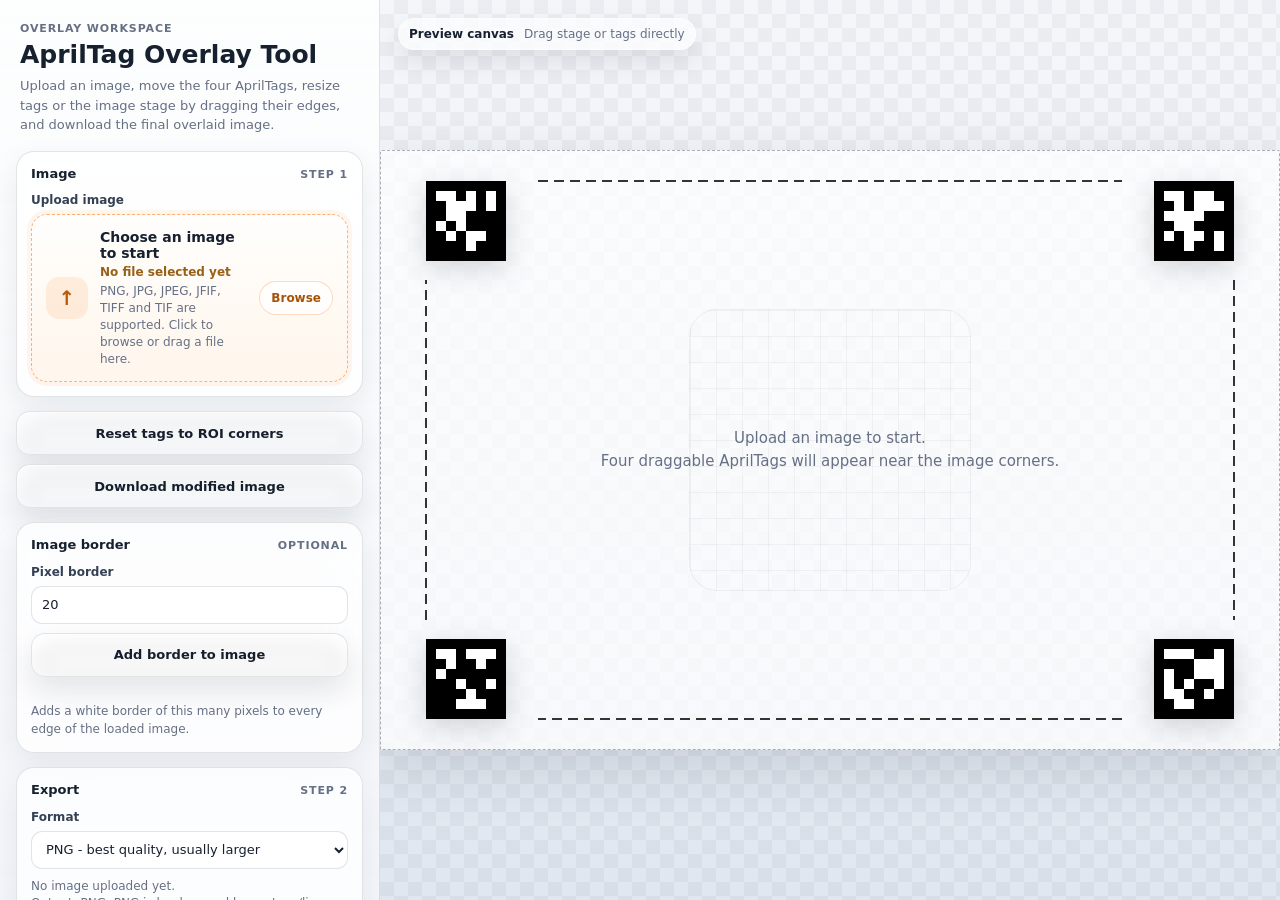
<file: index.html>
<!doctype html>
<html lang="en">
  <head>
    <meta charset="UTF-8" />
    <meta name="viewport" content="width=device-width, initial-scale=1.0" />
    <title>AprilTag Overlay Tool</title>
    <link rel="stylesheet" href="./css/lggc.min.css" />
    <link rel="stylesheet" href="./css/index.css" />
  </head>
  <body>
    <div class="app">
      <aside class="sidebar">
        <div class="sidebar-content">
          <header class="sidebar-intro">
            <div class="eyebrow"> Overlay Workspace </div>
            <h1>AprilTag Overlay Tool</h1>
            <p class="hint">
              Upload an image, move the four AprilTags, resize tags or the image
              stage by dragging their edges, and download the final overlaid
              image.
            </p>
          </header>

          <section class="panel upload-panel" aria-labelledby="uploadTitle">
            <div class="panel-heading">
              <h2 id="uploadTitle">Image</h2>
              <span>Step 1</span>
            </div>

            <div class="field upload-field">
              <span class="upload-title">Upload image</span>

              <input
                id="imageInput"
                class="visually-hidden-file"
                type="file"
                accept="image/*,.tif,.tiff,.jfif"
              />

              <div
                id="uploadCard"
                class="upload-card empty"
                role="button"
                tabindex="0"
                aria-controls="imageInput"
                aria-describedby="uploadHint"
              >
                <div class="upload-icon" aria-hidden="true">↑</div>

                <div class="upload-copy">
                  <div class="upload-main-text">Choose an image to start</div>
                  <div id="uploadFileName" class="upload-file-name">
                    No file selected yet
                  </div>
                  <div id="uploadHint" class="upload-hint">
                    PNG, JPG, JPEG, JFIF, TIFF and TIF are supported. Click to
                    browse or drag a file here.
                  </div>
                </div>

                <div class="upload-cta">Browse</div>
              </div>
            </div>
          </section>

          <section class="actions-panel" aria-label="Primary actions">
            <button
              id="resetBtn"
              class="sidebar-button secondary-action lggc"
              type="button"
            >
              Reset tags to ROI corners
            </button>
            <button
              id="downloadBtn"
              class="sidebar-button primary-action lggc"
              type="button"
            >
              Download modified image
            </button>
          </section>

          <section class="panel padding-panel" aria-labelledby="paddingTitle">
            <div class="panel-heading">
              <h2 id="paddingTitle">Image border</h2>
              <span>Optional</span>
            </div>
            <label for="paddingPx">Pixel border</label>
            <input
              id="paddingPx"
              type="number"
              min="1"
              step="1"
              value="20"
            />
            <button
              id="padImageBtn"
              class="sidebar-button secondary-action lggc"
              type="button"
            >
              Add border to image
            </button>
            <p class="export-note">
              Adds a white border of this many pixels to every edge of the loaded image.
            </p>
          </section>

          <section class="panel export-panel" aria-labelledby="exportTitle">
            <div class="panel-heading">
              <h2 id="exportTitle">Export</h2>
              <span>Step 2</span>
            </div>
            <label for="exportFormat">Format</label>
            <select id="exportFormat">
              <option value="png" selected>
                PNG - best quality, usually larger
              </option>
              <option value="jpeg">JPEG/JPG - smaller, lossy</option>
              <option value="tiff">
                TIFF/TIF - scientific format, usually large
              </option>
              <option value="same">Same as input when possible</option>
            </select>
            <p id="exportFormatNote" class="export-note">
              PNG is the default because it keeps AprilTags and dashed lines
              sharp.
            </p>
          </section>

          <section class="panel help-panel" aria-labelledby="guideTitle">
            <div class="panel-heading">
              <h2 id="guideTitle">Quick guide</h2>
            </div>
            <div class="guide-list">
              <p>
                <strong>Tags</strong>
                Drag the middle to move; drag an edge or corner to resize.
              </p>
              <p>
                <strong>Scale while dragging</strong>
                While holding and dragging a tag, scroll the mouse wheel to scale it. Each tick changes the size by 5px.
              </p>
              <p>
                <strong>Stage</strong>
                Drag the image area to move the whole preview; drag the stage
                edge or corner to resize it.
              </p>
              <p>
                <strong>Image border</strong>
                Set the "Pixel border" value and click "Add border to image"
                to add a white border of that thickness to every edge of the
                loaded image.
              </p>
              <p>
                <strong>Connection rule</strong>
                Top: TL top-right to TR top-left.  <br>
                Right: TR bottom-right to BR top-right.  <br>
                Bottom: BR bottom-left to BL bottom-right. <br>
                Left: BL top-left to TL bottom-left.
              </p>
            </div>
          </section>

          <section class="tag-panel" aria-labelledby="tagControlsTitle">
            <div class="section-heading">
              <h2 id="tagControlsTitle">Tag controls</h2>
              <span>X, Y and size in preview pixels</span>
            </div>
            <div id="tagControls"></div>
          </section>
        </div>
      </aside>

      <main id="main" class="main">
        <div class="workspace-label" aria-hidden="true">
          <span>Preview canvas</span>
          <span>Drag stage or tags directly</span>
        </div>
        <div id="stageWrap" class="stage-wrap">
          <div id="stage" class="stage" aria-label="Image layout stage">
            <img id="mainImage" alt="Uploaded preview" />

            <div id="emptyMessage" class="empty-message">
              Upload an image to start.<br />
              Four draggable AprilTags will appear near the image corners.
            </div>

            <svg id="lineLayer" class="line-layer">
              <line id="lineTop"></line>
              <line id="lineRight"></line>
              <line id="lineBottom"></line>
              <line id="lineLeft"></line>
            </svg>

            <!-- Top Left -->
            <div
              class="tag"
              data-id="tl"
              data-name="Top Left"
              data-label="Tag 0"
              data-size="80"
              style="left: 0px; top: 0px"
            >
              <svg xmlns="http://www.w3.org/2000/svg" viewBox="10 10 80 80">
                <path
                  style="fill: #ffffff; stroke: none"
                  d="M0 0L0 100L100 100L100 0L0 0z"
                ></path>
                <path
                  style="fill: #000000; stroke: none"
                  d="M10 10L10 90L90 90L90 10L10 10z"
                ></path>
                <path
                  style="fill: #ffffff; stroke: none"
                  d="M20 20L20 30L30 30L30 50L20 50L20 60L30 60L30 70L40 70L40 60L50 60L50 80L60 80L60 70L70 70L70 60L50 60L50 40L60 40L60 20L50 20L50 30L40 30L40 20L20 20M70 20L70 40L80 40L80 20L70 20z"
                ></path>
                <path
                  style="fill: #000000; stroke: none"
                  d="M30 50L30 60L40 60L40 50L30 50z"
                ></path>
              </svg>
            </div>

            <!-- Top Right -->
            <div
              class="tag"
              data-id="tr"
              data-name="Top Right"
              data-label="Tag 1"
              data-size="80"
              style="left: 0px; top: 0px"
            >
              <svg xmlns="http://www.w3.org/2000/svg" viewBox="10 10 80 80">
                <path
                  style="fill: #ffffff; stroke: none"
                  d="M0 0L0 100L100 100L100 0L0 0z"
                ></path>
                <path
                  style="fill: #000000; stroke: none"
                  d="M10 10L10 90L90 90L90 10L10 10z"
                ></path>
                <path
                  style="fill: #ffffff; stroke: none"
                  d="M20 20L20 30L30 30L30 40L20 40L20 50L30 50L30 60L20 60L20 70L30 70L30 60L40 60L40 80L50 80L50 70L60 70L60 60L50 60L50 50L60 50L60 40L80 40L80 30L70 30L70 20L50 20L50 40L40 40L40 20L20 20M70 60L70 80L80 80L80 60L70 60z"
                ></path>
              </svg>
            </div>

            <!-- Bottom Left -->
            <div
              class="tag"
              data-id="bl"
              data-name="Bottom Left"
              data-label="Tag 2"
              data-size="80"
              style="left: 0px; top: 0px"
            >
              <svg xmlns="http://www.w3.org/2000/svg" viewBox="10 10 80 80">
                <path
                  style="fill: #ffffff; stroke: none"
                  d="M0 0L0 100L100 100L100 0L0 0z"
                ></path>
                <path
                  style="fill: #000000; stroke: none"
                  d="M10 10L10 90L90 90L90 10L10 10z"
                ></path>
                <path
                  style="fill: #ffffff; stroke: none"
                  d="M20 20L20 30L30 30L30 40L20 40L20 50L30 50L30 40L40 40L40 20L20 20M50 20L50 30L60 30L60 40L70 40L70 30L80 30L80 20L50 20M40 50L40 60L50 60L50 70L40 70L40 80L70 80L70 70L60 70L60 60L50 60L50 50L40 50M70 50L70 60L80 60L80 50L70 50z"
                ></path>
              </svg>
            </div>

            <!-- Bottom Right -->
            <div
              class="tag"
              data-id="br"
              data-name="Bottom Right"
              data-label="Tag 3"
              data-size="80"
              style="left: 0px; top: 0px"
            >
              <svg xmlns="http://www.w3.org/2000/svg" viewBox="10 10 80 80">
                <path
                  style="fill: #ffffff; stroke: none"
                  d="M0 0L0 100L100 100L100 0L0 0z"
                ></path>
                <path
                  style="fill: #000000; stroke: none"
                  d="M10 10L10 90L90 90L90 10L10 10z"
                ></path>
                <path
                  style="fill: #ffffff; stroke: none"
                  d="M20 20L20 30L50 30L50 50L40 50L40 60L30 60L30 40L20 40L20 70L30 70L30 80L50 80L50 70L40 70L40 60L50 60L50 50L70 50L70 60L60 60L60 70L70 70L70 60L80 60L80 20L70 20L70 30L50 30L50 20L20 20z"
                ></path>
              </svg>
            </div>
          </div>
        </div>
      </main>
    </div>
    <!-- TIFF decode / encode library -->
    <script src="./js/UTIF.min.js"></script>
    <script src="./js/index.js"></script>
  </body>
</html>
</file>
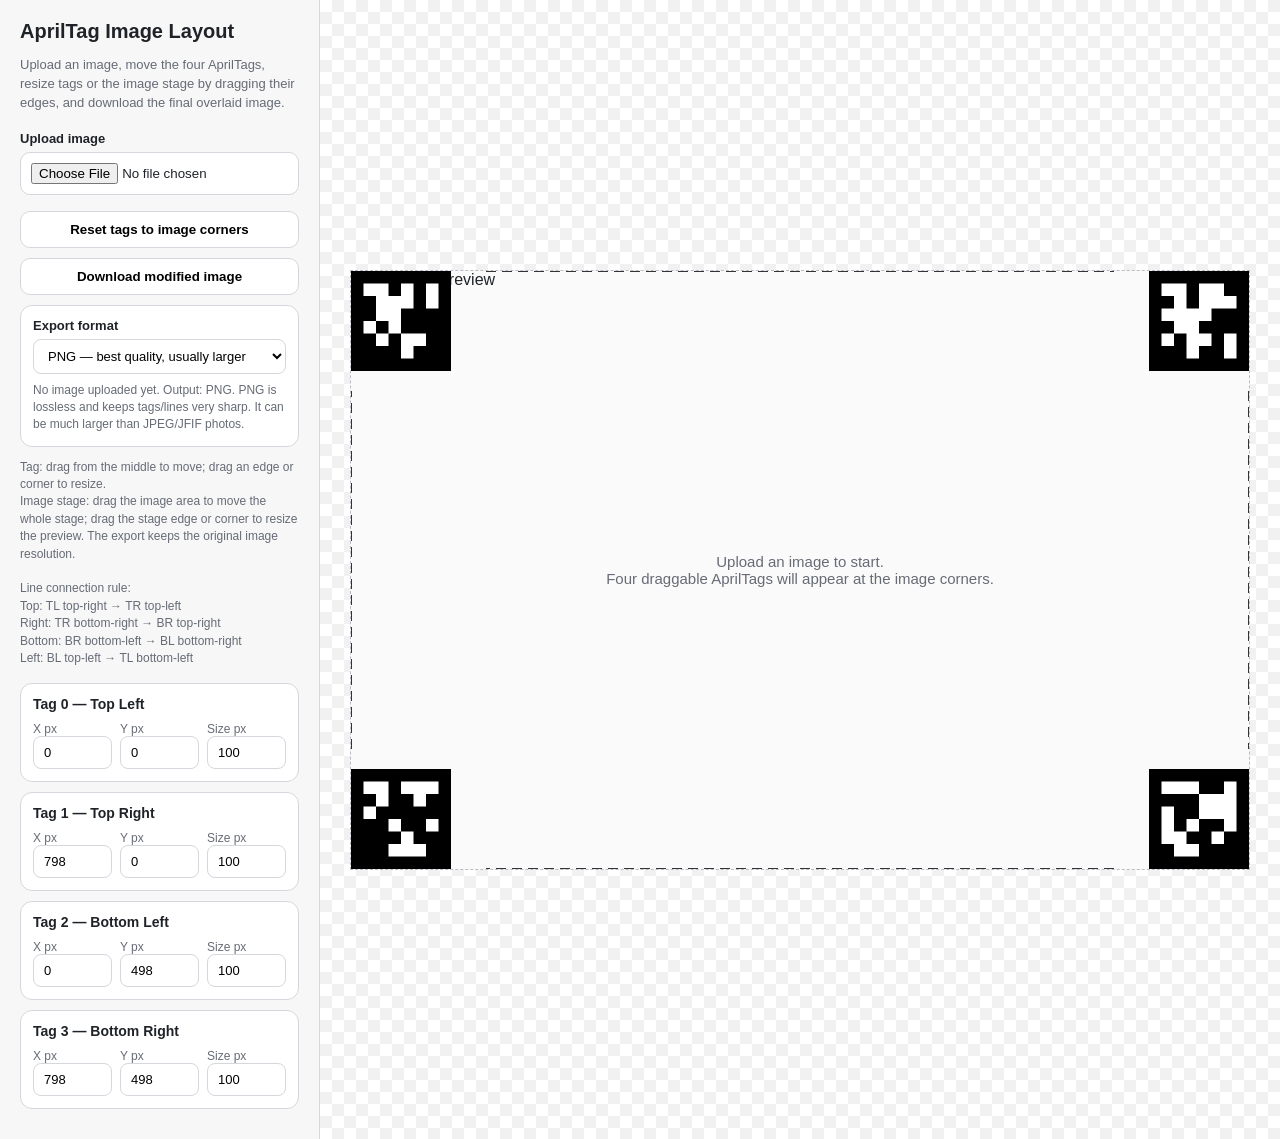
<file: april_tag_image_editor_single_file - format suppport.html>
<!doctype html>
<html lang="en">
<head>
  <meta charset="UTF-8" />
  <meta name="viewport" content="width=device-width, initial-scale=1.0" />
  <title>AprilTag Image Layout Tool</title>
  <style>
    :root {
      --panel-bg: #f7f7f8;
      --border: #d5d7dc;
      --text: #1f2328;
      --muted: #666b75;
      --selected: #ff5a1f;
    }

    * {
      box-sizing: border-box;
    }

    html,
    body {
      margin: 0;
      padding: 0;
      width: 100%;
      height: 100%;
      font-family: Arial, Helvetica, sans-serif;
      color: var(--text);
      background: #ffffff;
    }

    .app {
      min-height: 100vh;
      display: grid;
      grid-template-columns: 320px 1fr;
    }

    .sidebar {
      padding: 20px;
      background: var(--panel-bg);
      border-right: 1px solid var(--border);
      overflow: auto;
      z-index: 20;
    }

    .sidebar h1 {
      font-size: 20px;
      margin: 0 0 8px;
    }

    .hint {
      font-size: 13px;
      line-height: 1.45;
      color: var(--muted);
      margin-bottom: 18px;
    }

    .field {
      display: block;
      margin-bottom: 16px;
    }

    .field span {
      display: block;
      font-size: 13px;
      font-weight: 600;
      margin-bottom: 6px;
    }

    input[type="file"],
    input[type="number"],
    button {
      width: 100%;
    }

    input[type="file"] {
      padding: 10px;
      background: #ffffff;
      border: 1px solid var(--border);
      border-radius: 10px;
    }

    input[type="number"] {
      padding: 8px 10px;
      border: 1px solid var(--border);
      border-radius: 8px;
      font-size: 13px;
    }

    button {
      padding: 10px 12px;
      border: 1px solid var(--border);
      background: #ffffff;
      border-radius: 10px;
      cursor: pointer;
      font-weight: 600;
      margin-bottom: 10px;
    }

    select {
      width: 100%;
      padding: 8px 10px;
      border: 1px solid var(--border);
      border-radius: 8px;
      background: #ffffff;
      font-size: 13px;
    }

    .export-panel {
      padding: 12px;
      margin: 0 0 12px;
      border: 1px solid var(--border);
      border-radius: 12px;
      background: #ffffff;
    }

    .export-panel label {
      display: block;
      font-size: 13px;
      font-weight: 600;
      margin-bottom: 6px;
    }

    .export-note {
      margin: 8px 0 0;
      font-size: 12px;
      line-height: 1.45;
      color: var(--muted);
    }

    button:hover {
      background: #eeeeef;
    }

    .tag-control {
      padding: 12px;
      border: 1px solid var(--border);
      border-radius: 12px;
      background: #ffffff;
      margin-bottom: 10px;
    }

    .tag-control h2 {
      margin: 0 0 10px;
      font-size: 14px;
    }

    .grid-3 {
      display: grid;
      grid-template-columns: 1fr 1fr 1fr;
      gap: 8px;
    }

    .tag-control label {
      font-size: 12px;
      color: var(--muted);
    }

    .small-note {
      margin: 8px 0 16px;
      font-size: 12px;
      color: var(--muted);
      line-height: 1.45;
    }

    .main {
      position: relative;
      min-width: 0;
      min-height: 100vh;
      padding: 12px;
      overflow: auto;
      background:
        linear-gradient(45deg, #f1f1f1 25%, transparent 25%),
        linear-gradient(-45deg, #f1f1f1 25%, transparent 25%),
        linear-gradient(45deg, transparent 75%, #f1f1f1 75%),
        linear-gradient(-45deg, transparent 75%, #f1f1f1 75%);
      background-size: 24px 24px;
      background-position: 0 0, 0 12px, 12px -12px, -12px 0px;
    }

    .stage-wrap {
      position: absolute;
      left: 50%;
      top: 50%;
      transform: translate(-50%, -50%);
      display: inline-block;
      background: transparent;
      border: 0;
      border-radius: 0;
      padding: 0;
      box-shadow: none;
      user-select: none;
    }

    .stage {
      position: relative;
      width: 900px;
      height: 600px;
      background: #fafafa;
      overflow: hidden;
      border: 1px dashed #b9bcc4;
      border-radius: 0;
      touch-action: none;
      cursor: move;
    }

    .stage.has-image {
      border: 1px solid #b9bcc4;
    }

    #mainImage {
      display: block;
      width: 100%;
      height: 100%;
      object-fit: contain;
      user-select: none;
      pointer-events: none;
    }

    .empty-message {
      position: absolute;
      inset: 0;
      display: grid;
      place-items: center;
      color: var(--muted);
      text-align: center;
      padding: 30px;
      font-size: 15px;
    }

    .line-layer {
      position: absolute;
      inset: 0;
      width: 100%;
      height: 100%;
      pointer-events: none;
      overflow: visible;
    }

    .line-layer line {
      stroke: rgb(52, 52, 52);
      stroke-width: 1.25;
      stroke-dasharray: 10 6;
      stroke-linecap: butt;
      shape-rendering: crispEdges;
      vector-effect: non-scaling-stroke;
    }

    .tag {
      position: absolute;
      width: 100px;
      height: 100px;
      cursor: move;
      user-select: none;
      touch-action: none;
      transform: translateZ(0);
    }

    .tag.selected {
      outline: 2px solid var(--selected);
      outline-offset: 0;
      box-shadow: 0 0 0 1px rgba(255, 90, 31, 0.25);
    }

    .tag svg {
      display: block;
      width: 100%;
      height: 100%;
      background: transparent;
      pointer-events: none;
    }

    @media (max-width: 820px) {
      .app {
        grid-template-columns: 1fr;
      }

      .sidebar {
        border-right: 0;
        border-bottom: 1px solid var(--border);
      }

      .main {
        min-height: 70vh;
      }
    }
  </style>
</head>
<body>
  <div class="app">
    <aside class="sidebar">
      <h1>AprilTag Image Layout</h1>
      <p class="hint">
        Upload an image, move the four AprilTags, resize tags or the image stage by dragging their edges,
        and download the final overlaid image.
      </p>

      <label class="field">
        <span>Upload image</span>
        <input id="imageInput" type="file" accept="image/*" />
      </label>

      <button id="resetBtn" type="button">Reset tags to image corners</button>
      <button id="downloadBtn" type="button">Download modified image</button>

      <div class="export-panel">
        <label for="exportFormat">Export format</label>
        <select id="exportFormat">
          <option value="png" selected>PNG — best quality, usually larger</option>
          <option value="jpeg">JPEG/JPG — smaller, may slightly blur photo areas</option>
          <option value="webp">WebP — often smaller, browser-dependent</option>
          <option value="same">Same as input when possible</option>
        </select>
        <p id="exportFormatNote" class="export-note">
          PNG is the default because it keeps AprilTags and dashed lines sharp. For photos, JPEG or WebP usually creates a much smaller file.
        </p>
      </div>

      <p class="small-note">
        Tag: drag from the middle to move; drag an edge or corner to resize.<br />
        Image stage: drag the image area to move the whole stage; drag the stage edge or corner to resize the preview. The export keeps the original image resolution.<br /><br />
        Line connection rule:<br />
        Top: TL top-right → TR top-left<br />
        Right: TR bottom-right → BR top-right<br />
        Bottom: BR bottom-left → BL bottom-right<br />
        Left: BL top-left → TL bottom-left
      </p>

      <div id="tagControls"></div>
    </aside>

    <main id="main" class="main">
      <div id="stageWrap" class="stage-wrap">
        <div id="stage" class="stage" aria-label="Image layout stage">
          <img id="mainImage" alt="Uploaded preview" />

          <div id="emptyMessage" class="empty-message">
            Upload an image to start.<br />
            Four draggable AprilTags will appear at the image corners.
          </div>

          <svg id="lineLayer" class="line-layer">
            <line id="lineTop"></line>
            <line id="lineRight"></line>
            <line id="lineBottom"></line>
            <line id="lineLeft"></line>
          </svg>

          <div class="tag" data-id="tl" data-name="Top Left" data-label="Tag 0" data-size="100" style="left: 0px; top: 0px;">
            <svg xmlns="http://www.w3.org/2000/svg" viewBox="10 10 80 80">
              <path style="fill:#ffffff; stroke:none;" d="M0 0L0 100L100 100L100 0L0 0z"></path>
              <path style="fill:#000000; stroke:none;" d="M10 10L10 90L90 90L90 10L10 10z"></path>
              <path style="fill:#ffffff; stroke:none;" d="M20 20L20 30L30 30L30 50L20 50L20 60L30 60L30 70L40 70L40 60L50 60L50 80L60 80L60 70L70 70L70 60L50 60L50 40L60 40L60 20L50 20L50 30L40 30L40 20L20 20M70 20L70 40L80 40L80 20L70 20z"></path>
              <path style="fill:#000000; stroke:none;" d="M30 50L30 60L40 60L40 50L30 50z"></path>
            </svg>
          </div>

          <div class="tag" data-id="tr" data-name="Top Right" data-label="Tag 1" data-size="100" style="left: 0px; top: 0px;">
            <svg xmlns="http://www.w3.org/2000/svg" viewBox="10 10 80 80">
              <path style="fill:#ffffff; stroke:none;" d="M0 0L0 100L100 100L100 0L0 0z"></path>
              <path style="fill:#000000; stroke:none;" d="M10 10L10 90L90 90L90 10L10 10z"></path>
              <path style="fill:#ffffff; stroke:none;" d="M20 20L20 30L30 30L30 40L20 40L20 50L30 50L30 60L20 60L20 70L30 70L30 60L40 60L40 80L50 80L50 70L60 70L60 60L50 60L50 50L60 50L60 40L80 40L80 30L70 30L70 20L50 20L50 40L40 40L40 20L20 20M70 60L70 80L80 80L80 60L70 60z"></path>
            </svg>
          </div>

          <div class="tag" data-id="bl" data-name="Bottom Left" data-label="Tag 2" data-size="100" style="left: 0px; top: 0px;">
            <svg xmlns="http://www.w3.org/2000/svg" viewBox="10 10 80 80">
              <path style="fill:#ffffff; stroke:none;" d="M0 0L0 100L100 100L100 0L0 0z"></path>
              <path style="fill:#000000; stroke:none;" d="M10 10L10 90L90 90L90 10L10 10z"></path>
              <path style="fill:#ffffff; stroke:none;" d="M20 20L20 30L30 30L30 40L20 40L20 50L30 50L30 40L40 40L40 20L20 20M50 20L50 30L60 30L60 40L70 40L70 30L80 30L80 20L50 20M40 50L40 60L50 60L50 70L40 70L40 80L70 80L70 70L60 70L60 60L50 60L50 50L40 50M70 50L70 60L80 60L80 50L70 50z"></path>
            </svg>
          </div>

          <div class="tag" data-id="br" data-name="Bottom Right" data-label="Tag 3" data-size="100" style="left: 0px; top: 0px;">
            <svg xmlns="http://www.w3.org/2000/svg" viewBox="10 10 80 80">
              <path style="fill:#ffffff; stroke:none;" d="M0 0L0 100L100 100L100 0L0 0z"></path>
              <path style="fill:#000000; stroke:none;" d="M10 10L10 90L90 90L90 10L10 10z"></path>
              <path style="fill:#ffffff; stroke:none;" d="M20 20L20 30L50 30L50 50L40 50L40 60L30 60L30 40L20 40L20 70L30 70L30 80L50 80L50 70L40 70L40 60L50 60L50 50L70 50L70 60L60 60L60 70L70 70L70 60L80 60L80 20L70 20L70 30L50 30L50 20L20 20z"></path>
            </svg>
          </div>
        </div>
      </div>
    </main>
  </div>

  <script>
    const stage = document.getElementById("stage");
    const stageWrap = document.getElementById("stageWrap");
    const main = document.getElementById("main");
    const imageInput = document.getElementById("imageInput");
    const mainImage = document.getElementById("mainImage");
    const emptyMessage = document.getElementById("emptyMessage");
    const resetBtn = document.getElementById("resetBtn");
    const downloadBtn = document.getElementById("downloadBtn");
    const exportFormat = document.getElementById("exportFormat");
    const exportFormatNote = document.getElementById("exportFormatNote");
    const tagControls = document.getElementById("tagControls");

    const tags = Array.from(document.querySelectorAll(".tag"));

    const lineMap = {
      top: document.getElementById("lineTop"),
      right: document.getElementById("lineRight"),
      bottom: document.getElementById("lineBottom"),
      left: document.getElementById("lineLeft")
    };

    const TAG_EDGE_SIZE = 8;
    const STAGE_EDGE_SIZE = 12;
    const MIN_TAG_SIZE = 20;
    const MAX_TAG_SIZE = 1000;
    const MIN_STAGE_WIDTH = 220;
    const MAX_STAGE_WIDTH = 5000;

    let activeAction = null;
    let selectedTag = null;
    let imageObjectUrl = null;
    let currentFileName = "apriltag-overlay";
    let currentInputType = "image/png";
    let currentInputExt = "png";
    let currentInputSizeBytes = 0;

    function clamp(value, min, max) {
      return Math.min(Math.max(value, min), max);
    }

    function formatBytes(bytes) {
      if (!bytes) return "unknown";
      const units = ["B", "KB", "MB", "GB"];
      let size = bytes;
      let unitIndex = 0;
      while (size >= 1024 && unitIndex < units.length - 1) {
        size /= 1024;
        unitIndex += 1;
      }
      return `${size.toFixed(size >= 10 || unitIndex === 0 ? 0 : 1)} ${units[unitIndex]}`;
    }

    function getFileExtension(fileName) {
      const match = fileName.toLowerCase().match(/[.]([a-z0-9]+)$/);
      return match ? match[1] : "";
    }

    function getPreferredInputExport() {
      const ext = currentInputExt.toLowerCase();
      const type = currentInputType.toLowerCase();

      if (type === "image/png" || ext === "png") {
        return { type: "image/png", ext: "png", quality: undefined, label: "PNG" };
      }

      if (type === "image/jpeg" || ["jpg", "jpeg", "jfif", "pjpeg", "pjp"].includes(ext)) {
        return { type: "image/jpeg", ext: ext === "jfif" ? "jfif" : "jpg", quality: 0.92, label: ext === "jfif" ? "JFIF/JPEG" : "JPEG" };
      }

      if (type === "image/webp" || ext === "webp") {
        return { type: "image/webp", ext: "webp", quality: 0.92, label: "WebP" };
      }

      return { type: "image/png", ext: "png", quality: undefined, label: "PNG fallback" };
    }

    function getExportSettings() {
      const selected = exportFormat.value;

      if (selected === "same") return getPreferredInputExport();
      if (selected === "jpeg") return { type: "image/jpeg", ext: "jpg", quality: 0.92, label: "JPEG" };
      if (selected === "webp") return { type: "image/webp", ext: "webp", quality: 0.92, label: "WebP" };
      return { type: "image/png", ext: "png", quality: undefined, label: "PNG" };
    }

    function updateExportFormatNote() {
      const settings = getExportSettings();
      const inputInfo = currentInputSizeBytes
        ? `Input: .${currentInputExt || "unknown"}, ${formatBytes(currentInputSizeBytes)}.`
        : "No image uploaded yet.";

      const selected = exportFormat.value;
      let note = "";

      if (selected === "png") {
        note = "PNG is lossless and keeps tags/lines very sharp. It can be much larger than JPEG/JFIF photos.";
      } else if (selected === "jpeg") {
        note = "JPEG is usually much smaller for photos, but it is lossy. Photo areas may be recompressed.";
      } else if (selected === "webp") {
        note = "WebP often gives smaller files than JPEG with good quality. It works well in modern browsers, but support can vary in older software.";
      } else {
        note = `Same as input will export as ${settings.label}. Unsupported canvas output formats such as GIF, BMP, TIFF, HEIC, AVIF, or SVG fall back to PNG.`;
      }

      exportFormatNote.textContent = `${inputInfo} Output: ${settings.label}. ${note}`;
    }

    function getTag(id) {
      return tags.find(tag => tag.dataset.id === id);
    }

    function getTagSize(tag) {
      return Number(tag.dataset.size) || 100;
    }

    function getPos(tag) {
      return {
        x: parseFloat(tag.style.left) || 0,
        y: parseFloat(tag.style.top) || 0
      };
    }

    function getStageWrapPos() {
      const left = parseFloat(stageWrap.style.left);
      const top = parseFloat(stageWrap.style.top);
      return {
        x: Number.isFinite(left) ? left : (main.clientWidth - stage.clientWidth) / 2,
        y: Number.isFinite(top) ? top : (main.clientHeight - stage.clientHeight) / 2
      };
    }

    function setStageWrapPos(x, y) {
      stageWrap.style.transform = "none";
      stageWrap.style.left = `${x}px`;
      stageWrap.style.top = `${y}px`;
    }

    function centerStageWrap() {
      const x = Math.max(0, (main.clientWidth - stage.offsetWidth) / 2);
      const y = Math.max(0, (main.clientHeight - stage.offsetHeight) / 2);
      setStageWrapPos(x, y);
    }

    function getRenderedImageRect() {
      if (!mainImage.naturalWidth || !mainImage.naturalHeight) return null;

      const stageW = stage.clientWidth;
      const stageH = stage.clientHeight;
      const imgW = mainImage.naturalWidth;
      const imgH = mainImage.naturalHeight;

      const scale = Math.min(stageW / imgW, stageH / imgH);
      const renderW = imgW * scale;
      const renderH = imgH * scale;
      const offsetX = (stageW - renderW) / 2;
      const offsetY = (stageH - renderH) / 2;

      return {
        x: offsetX,
        y: offsetY,
        width: renderW,
        height: renderH,
        scale
      };
    }

    function getTagBoundsLimit() {
      const imageRect = getRenderedImageRect();
      if (imageRect) return imageRect;

      return {
        x: 0,
        y: 0,
        width: stage.clientWidth,
        height: stage.clientHeight
      };
    }

    function setPos(tag, x, y) {
      const size = getTagSize(tag);
      const limit = getTagBoundsLimit();
      const minX = limit.x;
      const minY = limit.y;
      const maxX = limit.x + limit.width - size;
      const maxY = limit.y + limit.height - size;

      tag.style.left = `${clamp(x, minX, Math.max(minX, maxX))}px`;
      tag.style.top = `${clamp(y, minY, Math.max(minY, maxY))}px`;
    }

    function setTagSize(tag, nextSize, anchor = "top-left") {
      const oldSize = getTagSize(tag);
      const oldPos = getPos(tag);
      const limit = getTagBoundsLimit();

      const maxByRight = limit.x + limit.width - oldPos.x;
      const maxByBottom = limit.y + limit.height - oldPos.y;
      const maxByLeft = oldPos.x + oldSize - limit.x;
      const maxByTop = oldPos.y + oldSize - limit.y;

      let maxSize = Math.min(MAX_TAG_SIZE, limit.width, limit.height);
      if (anchor.includes("left")) maxSize = Math.min(maxSize, maxByRight, maxByBottom);
      if (anchor.includes("right")) maxSize = Math.min(maxSize, maxByLeft, maxByBottom);
      if (anchor.includes("top")) maxSize = Math.min(maxSize, maxByRight, maxByBottom);
      if (anchor.includes("bottom")) maxSize = Math.min(maxSize, maxByRight, maxByTop);

      const size = clamp(Number(nextSize) || oldSize, MIN_TAG_SIZE, Math.max(MIN_TAG_SIZE, maxSize));
      let nextX = oldPos.x;
      let nextY = oldPos.y;

      if (anchor.includes("right")) nextX = oldPos.x + oldSize - size;
      if (anchor.includes("bottom")) nextY = oldPos.y + oldSize - size;

      tag.dataset.size = String(size);
      tag.style.width = `${size}px`;
      tag.style.height = `${size}px`;
      setPos(tag, nextX, nextY);
    }

    function corner(tag, name) {
      const { x, y } = getPos(tag);
      const s = getTagSize(tag);

      const points = {
        topLeft: { x, y },
        topRight: { x: x + s, y },
        bottomRight: { x: x + s, y: y + s },
        bottomLeft: { x, y: y + s }
      };

      return points[name];
    }

    function shortenLine(start, end, trimRatio = 0.05) {
      const dx = end.x - start.x;
      const dy = end.y - start.y;
      return {
        x1: start.x + dx * trimRatio,
        y1: start.y + dy * trimRatio,
        x2: end.x - dx * trimRatio,
        y2: end.y - dy * trimRatio
      };
    }

    function drawLine(line, start, end) {
      const shortened = shortenLine(start, end, 0.05);
      line.setAttribute("x1", shortened.x1);
      line.setAttribute("y1", shortened.y1);
      line.setAttribute("x2", shortened.x2);
      line.setAttribute("y2", shortened.y2);
    }

    function updateLines() {
      const tl = getTag("tl");
      const tr = getTag("tr");
      const bl = getTag("bl");
      const br = getTag("br");

      drawLine(lineMap.top, corner(tl, "topRight"), corner(tr, "topLeft"));
      drawLine(lineMap.right, corner(tr, "bottomRight"), corner(br, "topRight"));
      drawLine(lineMap.bottom, corner(br, "bottomLeft"), corner(bl, "bottomRight"));
      drawLine(lineMap.left, corner(bl, "topLeft"), corner(tl, "bottomLeft"));

      updateControlValues();
    }

    function resetTagsToCorners() {
      const limit = getTagBoundsLimit();
      const tl = getTag("tl");
      const tr = getTag("tr");
      const bl = getTag("bl");
      const br = getTag("br");

      setPos(tl, limit.x, limit.y);
      setPos(tr, limit.x + limit.width - getTagSize(tr), limit.y);
      setPos(bl, limit.x, limit.y + limit.height - getTagSize(bl));
      setPos(br, limit.x + limit.width - getTagSize(br), limit.y + limit.height - getTagSize(br));

      updateLines();
    }

    function setSelected(tag) {
      selectedTag = tag;
      tags.forEach(t => t.classList.toggle("selected", t === tag));
    }

    function makeControls() {
      tagControls.innerHTML = tags.map(tag => `
        <div class="tag-control">
          <h2>${tag.dataset.label} — ${tag.dataset.name}</h2>
          <div class="grid-3">
            <label>
              X px
              <input type="number" data-tag="${tag.dataset.id}" data-input="x" min="0" step="1" />
            </label>
            <label>
              Y px
              <input type="number" data-tag="${tag.dataset.id}" data-input="y" min="0" step="1" />
            </label>
            <label>
              Size px
              <input type="number" data-tag="${tag.dataset.id}" data-input="size" min="20" step="1" />
            </label>
          </div>
        </div>
      `).join("");

      tagControls.addEventListener("input", event => {
        const input = event.target;
        if (!input.matches('input[type="number"]')) return;

        const tag = getTag(input.dataset.tag);
        const current = getPos(tag);

        if (input.dataset.input === "size") {
          setTagSize(tag, Number(input.value), "top-left");
        } else {
          const nextX = input.dataset.input === "x" ? Number(input.value) : current.x;
          const nextY = input.dataset.input === "y" ? Number(input.value) : current.y;
          setPos(tag, nextX, nextY);
        }

        setSelected(tag);
        updateLines();
      });
    }

    function updateControlValues() {
      tags.forEach(tag => {
        const { x, y } = getPos(tag);
        const size = getTagSize(tag);

        const xInput = tagControls.querySelector(`input[data-tag="${tag.dataset.id}"][data-input="x"]`);
        const yInput = tagControls.querySelector(`input[data-tag="${tag.dataset.id}"][data-input="y"]`);
        const sizeInput = tagControls.querySelector(`input[data-tag="${tag.dataset.id}"][data-input="size"]`);

        if (xInput && document.activeElement !== xInput) xInput.value = Math.round(x);
        if (yInput && document.activeElement !== yInput) yInput.value = Math.round(y);
        if (sizeInput && document.activeElement !== sizeInput) sizeInput.value = Math.round(size);
      });
    }

    function fitStageToRightPanel() {
      if (!mainImage.naturalWidth || !mainImage.naturalHeight) return;

      const availableWidth = Math.max(300, main.clientWidth - 24);
      const availableHeight = Math.max(300, main.clientHeight - 24);

      const naturalW = mainImage.naturalWidth;
      const naturalH = mainImage.naturalHeight;
      const scale = Math.min(availableWidth / naturalW, availableHeight / naturalH);

      const stageW = Math.max(MIN_STAGE_WIDTH, Math.round(naturalW * scale));
      const stageH = Math.max(160, Math.round(naturalH * scale));

      stage.style.width = `${stageW}px`;
      stage.style.height = `${stageH}px`;
      centerStageWrap();
    }

    function getStageAspectRatio() {
      if (mainImage.naturalWidth && mainImage.naturalHeight) {
        return mainImage.naturalWidth / mainImage.naturalHeight;
      }
      return stage.clientWidth / stage.clientHeight;
    }

    function getRelativeTagLayouts() {
      const rect = getRenderedImageRect() || {
        x: 0,
        y: 0,
        width: stage.clientWidth,
        height: stage.clientHeight
      };

      return tags.map(tag => {
        const pos = getPos(tag);
        return {
          tag,
          relX: (pos.x - rect.x) / rect.width,
          relY: (pos.y - rect.y) / rect.height,
          relSize: getTagSize(tag) / rect.width
        };
      });
    }

    function applyRelativeTagLayouts(layouts) {
      const rect = getRenderedImageRect() || {
        x: 0,
        y: 0,
        width: stage.clientWidth,
        height: stage.clientHeight
      };

      layouts.forEach(item => {
        const size = item.relSize * rect.width;
        item.tag.dataset.size = String(size);
        item.tag.style.width = `${size}px`;
        item.tag.style.height = `${size}px`;
        setPos(item.tag, rect.x + item.relX * rect.width, rect.y + item.relY * rect.height);
      });
    }

    function setStagePreviewSizeFromAction(action, nextWidth) {
      const aspect = action.stageAspect;
      const width = clamp(nextWidth, MIN_STAGE_WIDTH, MAX_STAGE_WIDTH);
      const height = width / aspect;

      let nextLeft = action.startStageLeft;
      let nextTop = action.startStageTop;

      if (action.resizeDirection.includes("left")) {
        nextLeft = action.startStageLeft + action.startStageWidth - width;
      }
      if (action.resizeDirection.includes("top")) {
        nextTop = action.startStageTop + action.startStageHeight - height;
      }

      stage.style.width = `${width}px`;
      stage.style.height = `${height}px`;
      setStageWrapPos(nextLeft, nextTop);
      applyRelativeTagLayouts(action.tagLayouts);
    }

    function getResizedStageWidth(action, dx, dy) {
      const direction = action.resizeDirection;
      const aspect = action.stageAspect;
      const candidates = [];

      if (direction.includes("right")) candidates.push(action.startStageWidth + dx);
      if (direction.includes("left")) candidates.push(action.startStageWidth - dx);
      if (direction.includes("bottom")) candidates.push((action.startStageHeight + dy) * aspect);
      if (direction.includes("top")) candidates.push((action.startStageHeight - dy) * aspect);

      if (!candidates.length) return action.startStageWidth;

      return candidates.reduce((best, current) => {
        return Math.abs(current - action.startStageWidth) > Math.abs(best - action.startStageWidth)
          ? current
          : best;
      }, candidates[0]);
    }

    function stagePointToImagePoint(point, imageRect) {
      const exportScale = mainImage.naturalWidth / imageRect.width;
      return {
        x: (point.x - imageRect.x) * exportScale,
        y: (point.y - imageRect.y) * exportScale
      };
    }

    function getExportCorner(tag, cornerName, imageRect) {
      return stagePointToImagePoint(corner(tag, cornerName), imageRect);
    }

    function getFillColor(pathElement) {
      const style = pathElement.getAttribute("style") || "";
      const fillMatch = style.match(/fill[ ]*:[ ]*([^;]+)/i);
      if (fillMatch) return fillMatch[1].trim();
      return pathElement.getAttribute("fill") || "#000000";
    }

    function drawSvgTagAsVector(ctx, tag, x, y, size) {
      const svg = tag.querySelector("svg");
      const paths = Array.from(svg.querySelectorAll("path"));

      ctx.save();
      ctx.beginPath();
      ctx.rect(x, y, size, size);
      ctx.clip();
      ctx.translate(x, y);
      ctx.scale(size / 80, size / 80);
      ctx.translate(-10, -10);

      paths.forEach(pathElement => {
        const d = pathElement.getAttribute("d");
        if (!d) return;
        ctx.fillStyle = getFillColor(pathElement);
        ctx.fill(new Path2D(d));
      });

      ctx.restore();
    }

    function drawCanvasLine(ctx, start, end) {
      const shortened = shortenLine(start, end, 0.05);
      ctx.beginPath();
      ctx.moveTo(shortened.x1, shortened.y1);
      ctx.lineTo(shortened.x2, shortened.y2);
      ctx.stroke();
    }

    async function downloadModifiedImage() {
      if (!mainImage.naturalWidth || !mainImage.naturalHeight) {
        alert("Please upload an image first.");
        return;
      }

      const imageRect = getRenderedImageRect();
      if (!imageRect) return;

      const canvas = document.createElement("canvas");
      canvas.width = mainImage.naturalWidth;
      canvas.height = mainImage.naturalHeight;

      const ctx = canvas.getContext("2d");
      ctx.imageSmoothingEnabled = true;
      ctx.imageSmoothingQuality = "high";
      ctx.drawImage(mainImage, 0, 0, canvas.width, canvas.height);

      const exportScale = mainImage.naturalWidth / imageRect.width;

      const tl = getTag("tl");
      const tr = getTag("tr");
      const bl = getTag("bl");
      const br = getTag("br");

      ctx.save();
      ctx.strokeStyle = "rgb(52, 52, 52)";
      ctx.lineWidth = Math.max(1.25, 1.25 * exportScale);
      ctx.setLineDash([10 * exportScale, 6 * exportScale]);
      ctx.lineCap = "butt";

      drawCanvasLine(ctx, getExportCorner(tl, "topRight", imageRect), getExportCorner(tr, "topLeft", imageRect));
      drawCanvasLine(ctx, getExportCorner(tr, "bottomRight", imageRect), getExportCorner(br, "topRight", imageRect));
      drawCanvasLine(ctx, getExportCorner(br, "bottomLeft", imageRect), getExportCorner(bl, "bottomRight", imageRect));
      drawCanvasLine(ctx, getExportCorner(bl, "topLeft", imageRect), getExportCorner(tl, "bottomLeft", imageRect));

      ctx.restore();

      for (const tag of tags) {
        const pos = getPos(tag);
        const size = getTagSize(tag);

        const drawX = (pos.x - imageRect.x) * exportScale;
        const drawY = (pos.y - imageRect.y) * exportScale;
        const drawSize = size * exportScale;

        drawSvgTagAsVector(ctx, tag, drawX, drawY, drawSize);
      }

      const settings = getExportSettings();

      canvas.toBlob(blob => {
        if (!blob) {
          alert("Failed to export image. Try PNG instead.");
          return;
        }

        const url = URL.createObjectURL(blob);
        const link = document.createElement("a");
        link.href = url;
        link.download = `${currentFileName}-with-apriltags.${settings.ext}`;
        link.click();
        URL.revokeObjectURL(url);
      }, settings.type, settings.quality);
    }

    function pointIsInsideRenderedImage(clientX, clientY) {
      const imageRect = getRenderedImageRect();
      if (!imageRect) return false;

      const stageBox = stage.getBoundingClientRect();
      const x = clientX - stageBox.left;
      const y = clientY - stageBox.top;

      return (
        x >= imageRect.x &&
        x <= imageRect.x + imageRect.width &&
        y >= imageRect.y &&
        y <= imageRect.y + imageRect.height
      );
    }

    function getResizeDirectionFromBox(box, event, edgeSize) {
      const x = event.clientX - box.left;
      const y = event.clientY - box.top;
      const w = box.width;
      const h = box.height;

      const nearLeft = x <= edgeSize;
      const nearRight = x >= w - edgeSize;
      const nearTop = y <= edgeSize;
      const nearBottom = y >= h - edgeSize;

      let horizontal = "";
      let vertical = "";

      if (nearLeft) horizontal = "left";
      else if (nearRight) horizontal = "right";

      if (nearTop) vertical = "top";
      else if (nearBottom) vertical = "bottom";

      if (!horizontal && !vertical) return "move";
      return `${vertical}${horizontal}` || horizontal || vertical;
    }

    function getTagResizeDirection(tag, event) {
      return getResizeDirectionFromBox(tag.getBoundingClientRect(), event, TAG_EDGE_SIZE);
    }

    function getStageResizeDirection(event) {
      return getResizeDirectionFromBox(stage.getBoundingClientRect(), event, STAGE_EDGE_SIZE);
    }

    function getCursorForDirection(direction) {
      const cursorMap = {
        top: "n-resize",
        bottom: "s-resize",
        left: "w-resize",
        right: "e-resize",
        topleft: "nwse-resize",
        bottomright: "nwse-resize",
        topright: "nesw-resize",
        bottomleft: "nesw-resize",
        move: "move"
      };
      return cursorMap[direction] || "move";
    }

    function getResizeAnchor(direction) {
      const anchorMap = {
        top: "bottom",
        bottom: "top",
        left: "right",
        right: "left",
        topleft: "bottomright",
        topright: "bottomleft",
        bottomleft: "topright",
        bottomright: "topleft"
      };
      return anchorMap[direction] || "top-left";
    }

    function getSizeFromTagResize(direction, startSize, dx, dy) {
      let delta = 0;

      if (direction === "right") delta = dx;
      else if (direction === "left") delta = -dx;
      else if (direction === "bottom") delta = dy;
      else if (direction === "top") delta = -dy;
      else if (direction === "bottomright") delta = Math.max(dx, dy);
      else if (direction === "bottomleft") delta = Math.max(-dx, dy);
      else if (direction === "topright") delta = Math.max(dx, -dy);
      else if (direction === "topleft") delta = Math.max(-dx, -dy);

      return startSize + delta;
    }

    imageInput.addEventListener("change", event => {
      const file = event.target.files && event.target.files[0];
      if (!file) return;

      currentFileName = file.name.replace(/[.][^.]+$/, "");
      currentInputType = file.type || "image/png";
      currentInputExt = getFileExtension(file.name) || currentInputType.replace("image/", "") || "png";
      currentInputSizeBytes = file.size || 0;
      updateExportFormatNote();

      if (imageObjectUrl) URL.revokeObjectURL(imageObjectUrl);
      imageObjectUrl = URL.createObjectURL(file);

      mainImage.src = imageObjectUrl;

      mainImage.onload = () => {
        emptyMessage.style.display = "none";
        stage.classList.add("has-image");

        fitStageToRightPanel();
        resetTagsToCorners();
      };
    });

    resetBtn.addEventListener("click", resetTagsToCorners);
    downloadBtn.addEventListener("click", downloadModifiedImage);
    exportFormat.addEventListener("change", updateExportFormatNote);

    stage.addEventListener("pointerdown", event => {
      if (event.target.closest(".tag")) return;
      event.preventDefault();
      stage.setPointerCapture(event.pointerId);

      const direction = getStageResizeDirection(event);
      const stagePos = getStageWrapPos();

      activeAction = {
        type: "stage",
        mode: direction === "move" ? "move" : "resize",
        pointerId: event.pointerId,
        resizeDirection: direction,
        startPointerX: event.clientX,
        startPointerY: event.clientY,
        startStageLeft: stagePos.x,
        startStageTop: stagePos.y,
        startStageWidth: stage.clientWidth,
        startStageHeight: stage.clientHeight,
        stageAspect: getStageAspectRatio(),
        tagLayouts: getRelativeTagLayouts()
      };
    });

    stage.addEventListener("pointermove", event => {
      if (!activeAction) {
        const direction = getStageResizeDirection(event);
        stage.style.cursor = getCursorForDirection(direction);
        return;
      }

      if (activeAction.type !== "stage" || activeAction.pointerId !== event.pointerId) return;

      const dx = event.clientX - activeAction.startPointerX;
      const dy = event.clientY - activeAction.startPointerY;

      if (activeAction.mode === "move") {
        setStageWrapPos(activeAction.startStageLeft + dx, activeAction.startStageTop + dy);
      } else {
        const nextWidth = getResizedStageWidth(activeAction, dx, dy);
        setStagePreviewSizeFromAction(activeAction, nextWidth);
        updateLines();
      }
    });

    stage.addEventListener("pointerup", event => {
      if (activeAction && activeAction.type === "stage" && activeAction.pointerId === event.pointerId) {
        activeAction = null;
        const direction = getStageResizeDirection(event);
        stage.style.cursor = getCursorForDirection(direction);
      }
    });

    stage.addEventListener("pointercancel", () => {
      activeAction = null;
    });

    tags.forEach(tag => {
      setTagSize(tag, getTagSize(tag));

      tag.addEventListener("pointerdown", event => {
        event.preventDefault();
        event.stopPropagation();
        tag.setPointerCapture(event.pointerId);
        setSelected(tag);

        const resizeDirection = getTagResizeDirection(tag, event);
        const pos = getPos(tag);

        activeAction = {
          type: "tag",
          pointerId: event.pointerId,
          mode: resizeDirection === "move" ? "move" : "resize",
          resizeDirection,
          resizeAnchor: getResizeAnchor(resizeDirection),
          startPointerX: event.clientX,
          startPointerY: event.clientY,
          startTagX: pos.x,
          startTagY: pos.y,
          startSize: getTagSize(tag),
          tag
        };
      });

      tag.addEventListener("pointermove", event => {
        if (!activeAction || activeAction.type !== "tag" || activeAction.pointerId !== event.pointerId || activeAction.tag !== tag) {
          if (!activeAction) {
            const direction = getTagResizeDirection(tag, event);
            tag.style.cursor = getCursorForDirection(direction);
          }
          return;
        }

        const dx = event.clientX - activeAction.startPointerX;
        const dy = event.clientY - activeAction.startPointerY;

        if (activeAction.mode === "resize") {
          const nextSize = getSizeFromTagResize(activeAction.resizeDirection, activeAction.startSize, dx, dy);

          tag.dataset.size = String(activeAction.startSize);
          tag.style.width = `${activeAction.startSize}px`;
          tag.style.height = `${activeAction.startSize}px`;
          tag.style.left = `${activeAction.startTagX}px`;
          tag.style.top = `${activeAction.startTagY}px`;

          setTagSize(tag, nextSize, activeAction.resizeAnchor);
        } else {
          setPos(tag, activeAction.startTagX + dx, activeAction.startTagY + dy);
        }

        updateLines();
      });

      tag.addEventListener("pointerup", event => {
        if (activeAction && activeAction.type === "tag" && activeAction.pointerId === event.pointerId) {
          activeAction = null;
          const direction = getTagResizeDirection(tag, event);
          tag.style.cursor = getCursorForDirection(direction);
        }
      });

      tag.addEventListener("pointercancel", () => {
        activeAction = null;
      });

      tag.addEventListener("pointerleave", () => {
        if (!activeAction) tag.style.cursor = "move";
      });
    });

    document.addEventListener("pointerdown", event => {
      const clickedTag = event.target.closest(".tag");
      const clickedSidebar = event.target.closest(".sidebar");

      if (clickedTag || clickedSidebar) return;

      if (!pointIsInsideRenderedImage(event.clientX, event.clientY)) {
        setSelected(null);
      }
    });

    window.addEventListener("keydown", event => {
      if (!selectedTag) return;

      const moveKeys = ["ArrowUp", "ArrowDown", "ArrowLeft", "ArrowRight"];
      if (!moveKeys.includes(event.key)) return;

      event.preventDefault();

      const step = event.shiftKey ? 10 : 1;
      const pos = getPos(selectedTag);
      const next = { ...pos };

      if (event.key === "ArrowUp") next.y -= step;
      if (event.key === "ArrowDown") next.y += step;
      if (event.key === "ArrowLeft") next.x -= step;
      if (event.key === "ArrowRight") next.x += step;

      setPos(selectedTag, next.x, next.y);
      updateLines();
    });

    window.addEventListener("resize", () => {
      updateLines();
    });

    makeControls();
    updateExportFormatNote();
    resetTagsToCorners();
  </script>
</body>
</html>
</file>
<file: css/index.css>
:root {
  color-scheme: light;
  --panel-bg: rgba(255, 255, 255, 0.74);
  --panel-strong: rgba(255, 255, 255, 0.92);
  --border: rgba(27, 35, 48, 0.12);
  --border-strong: rgba(27, 35, 48, 0.2);
  --text: #17202f;
  --muted: #667085;
  --soft: #f5f7fb;
  --accent: #ff7a1a;
  --accent-strong: #e8640e;
  --accent-soft: rgba(255, 122, 26, 0.12);
  --selected: #ff5a1f;
  --download-ready: #ff7a1a;
  --download-ready-hover: #e8640e;
  --focus: rgba(255, 122, 26, 0.3);
  --shadow: 0 20px 55px rgba(26, 35, 50, 0.12);
  --shadow-soft: 0 12px 30px rgba(26, 35, 50, 0.08);
}

* {
  box-sizing: border-box;
}

html,
body {
  margin: 0;
  padding: 0;
  width: 100%;
  height: 100%;
  overflow: hidden;
  font-family:
    Inter,
    ui-sans-serif,
    system-ui,
    -apple-system,
    BlinkMacSystemFont,
    "Segoe UI",
    sans-serif,
    Arial,
    Helvetica,
    sans-serif;
  color: var(--text);
  background: #edf1f7;
}

button,
input,
select {
  font: inherit;
}

.app {
  height: 100vh;
  min-height: 0;
  display: grid;
  grid-template-columns: minmax(320px, 380px) minmax(0, 1fr);
  background:
    linear-gradient(
      180deg,
      rgba(255, 255, 255, 0.9),
      rgba(246, 248, 252, 0.86)
    ),
    #edf1f7;
}

.sidebar {
  height: 100vh;
  padding: 16px;
  overflow-y: auto;
  z-index: 20;
  background:
    linear-gradient(
      180deg,
      rgba(255, 255, 255, 0.8),
      rgba(242, 245, 250, 0.72)
    ),
    #f7f9fc;
  border-right: 1px solid var(--border);
}

.sidebar-content {
  display: flex;
  flex-direction: column;
  gap: 14px;
  min-height: 100%;
}

.sidebar-intro {
  padding: 6px 4px 2px;
}

.eyebrow,
.panel-heading span,
.section-heading span {
  color: var(--muted);
  font-size: 11px;
  font-weight: 800;
  letter-spacing: 0.08em;
  text-transform: uppercase;
}

.sidebar h1 {
  margin: 7px 0 8px;
  font-size: 25px;
  line-height: 1.05;
  letter-spacing: 0;
}

.hint {
  margin: 0;
  color: var(--muted);
  font-size: 13px;
  line-height: 1.5;
}

.panel,
.tag-control {
  border: 1px solid var(--border);
  border-radius: 18px;
  background: var(--panel-bg);
  box-shadow: var(--shadow-soft);
  backdrop-filter: blur(18px) saturate(140%);
  -webkit-backdrop-filter: blur(18px) saturate(140%);
}

.panel {
  padding: 14px;
}

.panel-heading,
.section-heading {
  display: flex;
  align-items: baseline;
  justify-content: space-between;
  gap: 12px;
  margin-bottom: 12px;
}

.panel-heading h2,
.section-heading h2,
.tag-control h2 {
  margin: 0;
  font-size: 13px;
  line-height: 1.2;
}

.field {
  display: block;
  margin: 0;
}

.field span,
.export-panel label,
.padding-panel label {
  display: block;
  margin-bottom: 7px;
  color: #344054;
  font-size: 12px;
  font-weight: 750;
}

input[type="file"],
input[type="number"],
select,
button {
  width: 100%;
}

input[type="number"],
select {
  min-height: 38px;
  padding: 8px 10px;
  border: 1px solid var(--border);
  border-radius: 11px;
  color: var(--text);
  font-size: 13px;
  background: rgba(255, 255, 255, 0.86);
  outline: none;
  transition:
    border-color 0.16s ease,
    box-shadow 0.16s ease,
    background 0.16s ease;
}

input[type="number"]:focus,
select:focus {
  border-color: rgba(255, 122, 26, 0.72);
  background: #ffffff;
  box-shadow: 0 0 0 4px var(--focus);
}

button {
  min-height: 44px;
  padding: 10px 13px;
  border: 1px solid var(--border);
  border-radius: 14px;
  cursor: pointer;
  font-size: 13px;
  font-weight: 800;
  letter-spacing: 0;
  transition:
    transform 0.16s ease,
    background 0.16s ease,
    border-color 0.16s ease,
    color 0.16s ease,
    box-shadow 0.16s ease;
}

button:hover {
  transform: translateY(-1px);
}

button:active {
  transform: translateY(0);
}

.actions-panel {
  display: grid;
  grid-template-columns: 1fr;
  gap: 9px;
}

.sidebar-button.lggc {
  --lggc-radius: 14px;
  --lggc-padding: 10px 13px;
  --lggc-bg: rgba(255, 255, 255, 0.54);
  --lggc-border: rgba(27, 35, 48, 0.14);
  --lggc-blur: 10px;
  display: inline-flex;
  width: 100%;
  min-height: 44px;
  border: 1px solid var(--border);
  color: var(--text);
  box-shadow:
    inset 1px 1px 0 rgba(255, 255, 255, 0.9),
    0 14px 28px rgba(26, 35, 50, 0.11);
}

.secondary-action {
  background: rgba(255, 255, 255, 0.72);
}

.secondary-action:hover {
  border-color: var(--border-strong);
}

.primary-action {
  color: #8f4b08;
  background: rgba(255, 255, 255, 0.72);
}

#downloadBtn.ready-download {
  --lggc-bg: rgba(255, 122, 26, 0.88);
  --lggc-border: rgba(255, 255, 255, 0.28);
  border-color: rgba(255, 122, 26, 0.9);
  background: linear-gradient(180deg, #ff9a3d 0%, var(--download-ready) 100%);
  color: #ffffff;
  box-shadow:
    inset 1px 1px 0 rgba(255, 255, 255, 0.52),
    inset 0 -10px 18px rgba(154, 69, 0, 0.18),
    0 14px 28px rgba(255, 122, 26, 0.28),
    0 0 0 4px rgba(255, 122, 26, 0.12);
}

#downloadBtn.ready-download:hover {
  --lggc-bg: rgba(232, 100, 14, 0.92);
  border-color: rgba(232, 100, 14, 0.95);
  background: linear-gradient(
    180deg,
    #ff8d29 0%,
    var(--download-ready-hover) 100%
  );
  color: #ffffff;
  box-shadow:
    inset 1px 1px 0 rgba(255, 255, 255, 0.5),
    inset 0 -10px 18px rgba(124, 53, 0, 0.2),
    0 16px 32px rgba(232, 100, 14, 0.34),
    0 0 0 4px rgba(255, 122, 26, 0.16);
}

.export-panel,
.padding-panel {
  margin: 0;
}

.padding-panel input[type="number"] {
  margin-bottom: 9px;
}

.export-note {
  margin: 9px 0 0;
  color: var(--muted);
  font-size: 12px;
  line-height: 1.45;
  white-space: pre-line;
}

.help-panel {
  padding-bottom: 12px;
}

.guide-list {
  display: grid;
  gap: 9px;
}

.guide-list p {
  margin: 0;
  color: var(--muted);
  font-size: 12px;
  line-height: 1.45;
}

.guide-list strong {
  display: block;
  margin-bottom: 2px;
  color: var(--text);
  font-size: 12px;
}

.tag-panel {
  display: grid;
  gap: 10px;
}

#tagControls {
  display: grid;
  gap: 10px;
}

.tag-control {
  padding: 12px;
  background: rgba(255, 255, 255, 0.68);
}

.tag-control h2 {
  margin-bottom: 10px;
}

.grid-3 {
  display: grid;
  grid-template-columns: repeat(3, minmax(0, 1fr));
  gap: 8px;
}

.tag-control label {
  display: grid;
  gap: 5px;
  color: var(--muted);
  font-size: 11px;
  font-weight: 750;
}

.visually-hidden-file {
  position: absolute;
  width: 1px;
  height: 1px;
  overflow: hidden;
  opacity: 0;
  pointer-events: none;
}

.upload-card {
  display: grid;
  grid-template-columns: auto minmax(0, 1fr) auto;
  align-items: center;
  gap: 12px;
  min-height: 118px;
  padding: 14px;
  border: 1px solid var(--border);
  border-radius: 16px;
  cursor: pointer;
  background: rgba(255, 255, 255, 0.78);
  transition:
    border-color 0.18s ease,
    background 0.18s ease,
    box-shadow 0.18s ease,
    transform 0.18s ease;
}

.upload-card.empty {
  border: 1.5px dashed rgba(255, 122, 26, 0.58);
  background:
    linear-gradient(
      180deg,
      rgba(255, 255, 255, 0.82),
      rgba(255, 245, 234, 0.82)
    ),
    #fffaf4;
  box-shadow: 0 0 0 4px rgba(255, 122, 26, 0.08);
}

.upload-card.empty:hover,
.upload-card.dragover {
  border-color: rgba(255, 122, 26, 0.86);
  background:
    linear-gradient(180deg, rgba(255, 255, 255, 0.9), rgba(255, 239, 219, 0.9)),
    #fff7ee;
  box-shadow:
    0 0 0 4px rgba(255, 122, 26, 0.14),
    0 12px 28px rgba(255, 122, 26, 0.12);
  transform: translateY(-1px);
}

.upload-card.has-file {
  border-color: rgba(42, 157, 143, 0.35);
  background:
    linear-gradient(
      180deg,
      rgba(255, 255, 255, 0.88),
      rgba(238, 250, 248, 0.86)
    ),
    #f7fffd;
}

.upload-card.has-file:hover {
  border-color: rgba(42, 157, 143, 0.55);
}

.upload-card:focus,
.upload-card:focus-visible {
  outline: none;
  box-shadow:
    0 0 0 4px var(--focus),
    0 0 0 1px rgba(255, 122, 26, 0.82) inset;
}

.upload-icon {
  display: grid;
  place-items: center;
  width: 42px;
  height: 42px;
  flex-shrink: 0;
  border-radius: 13px;
  color: #b85b0b;
  font-size: 20px;
  font-weight: 900;
  background: var(--accent-soft);
}

.upload-copy {
  min-width: 0;
}

.upload-main-text {
  margin-bottom: 4px;
  color: var(--text);
  font-size: 14px;
  font-weight: 800;
}

.upload-file-name {
  margin-bottom: 4px;
  color: #986016;
  font-size: 12px;
  font-weight: 700;
  word-break: break-word;
}

.upload-card.has-file .upload-file-name {
  color: #0f766e;
}

.upload-hint {
  color: var(--muted);
  font-size: 12px;
  line-height: 1.4;
}

.upload-cta {
  display: inline-flex;
  align-items: center;
  justify-content: center;
  min-height: 34px;
  padding: 7px 11px;
  border: 1px solid rgba(255, 122, 26, 0.28);
  border-radius: 999px;
  color: #a85208;
  background: rgba(255, 255, 255, 0.82);
  font-size: 12px;
  font-weight: 850;
  white-space: nowrap;
}

.upload-card.has-file .upload-cta {
  border-color: rgba(42, 157, 143, 0.25);
  color: #0f766e;
}

.main {
  position: relative;
  height: 100vh;
  min-height: 0;
  overflow: auto;
  padding: 18px;
  background-color: #e9eef5;
  background-image:
    linear-gradient(45deg, rgba(23, 32, 47, 0.045) 25%, transparent 25%),
    linear-gradient(-45deg, rgba(23, 32, 47, 0.045) 25%, transparent 25%),
    linear-gradient(45deg, transparent 75%, rgba(23, 32, 47, 0.045) 75%),
    linear-gradient(-45deg, transparent 75%, rgba(23, 32, 47, 0.045) 75%),
    linear-gradient(180deg, rgba(255, 255, 255, 0.5), rgba(221, 228, 238, 0.72));
  background-size:
    28px 28px,
    28px 28px,
    28px 28px,
    28px 28px,
    auto;
  background-position:
    0 0,
    0 14px,
    14px -14px,
    -14px 0,
    0 0;
}

.workspace-label {
  position: sticky;
  top: 0;
  left: 0;
  z-index: 8;
  display: inline-flex;
  align-items: center;
  gap: 10px;
  margin: 0;
  padding: 8px 10px;
  border: 1px solid rgba(255, 255, 255, 0.52);
  border-radius: 999px;
  color: rgba(23, 32, 47, 0.78);
  background: rgba(255, 255, 255, 0.62);
  backdrop-filter: blur(14px) saturate(150%);
  -webkit-backdrop-filter: blur(14px) saturate(150%);
  box-shadow: 0 12px 26px rgba(26, 35, 50, 0.1);
  pointer-events: none;
}

.workspace-label span:first-child {
  color: var(--text);
  font-size: 12px;
  font-weight: 850;
}

.workspace-label span:last-child {
  color: var(--muted);
  font-size: 12px;
}

.stage-wrap {
  position: absolute;
  left: 50%;
  top: 50%;
  display: inline-block;
  padding: 0;
  border: 0;
  border-radius: 2px;
  background: transparent;
  box-shadow: var(--shadow);
  transform: translate(-50%, -50%);
  user-select: none;
}

.stage {
  position: relative;
  width: 900px;
  height: 600px;
  overflow: hidden;
  border: 1px dashed rgba(23, 32, 47, 0.34);
  border-radius: 2px;
  background: rgba(255, 255, 255, 0.72);
  cursor: move;
  touch-action: none;
}

.stage.has-image {
  border: 1px solid rgba(23, 32, 47, 0.26);
  background: #f8fafc;
}

#mainImage {
  display: block;
  width: 100%;
  height: 100%;
  object-fit: contain;
  pointer-events: none;
  user-select: none;
}

#mainImage:not([src]),
#mainImage[src=""] {
  display: none;
}

.empty-message {
  position: absolute;
  inset: 0;
  display: grid;
  place-items: center;
  padding: 30px;
  color: var(--muted);
  font-size: 15px;
  line-height: 1.55;
  text-align: center;
}

.empty-message::before {
  content: "";
  position: absolute;
  width: min(44%, 280px);
  aspect-ratio: 1;
  border: 1px solid rgba(23, 32, 47, 0.1);
  border-radius: 28px;
  background:
    linear-gradient(90deg, rgba(23, 32, 47, 0.08) 1px, transparent 1px),
    linear-gradient(180deg, rgba(23, 32, 47, 0.08) 1px, transparent 1px);
  background-size: 26px 26px;
  opacity: 0.55;
}

.empty-message > * {
  position: relative;
}

.line-layer {
  position: absolute;
  inset: 0;
  width: 100%;
  height: 100%;
  overflow: visible;
  pointer-events: none;
}

.line-layer line {
  stroke: rgb(52, 52, 52);
  stroke-width: 1.25;
  stroke-dasharray: 10 6;
  stroke-linecap: butt;
  shape-rendering: crispEdges;
  vector-effect: non-scaling-stroke;
}

.tag {
  position: absolute;
  width: 100px;
  height: 100px;
  cursor: move;
  touch-action: none;
  transform: translateZ(0);
  user-select: none;
}

.tag.selected {
  outline: 2px solid var(--selected);
  outline-offset: 2px;
  box-shadow:
    0 0 0 1px rgba(255, 90, 31, 0.25),
    0 10px 22px rgba(255, 90, 31, 0.22);
}

.tag svg {
  display: block;
  width: 100%;
  height: 100%;
  background: transparent;
  filter: drop-shadow(0 8px 14px rgba(15, 23, 42, 0.16));
  pointer-events: none;
}

@media (max-width: 980px) {
  html,
  body {
    overflow: auto;
  }

  .app {
    min-height: 100vh;
    height: auto;
    grid-template-columns: 1fr;
  }

  .sidebar {
    height: auto;
    max-height: none;
    border-right: 0;
    border-bottom: 1px solid var(--border);
  }

  .main {
    min-height: 72vh;
    height: 72vh;
  }
}

@media (max-width: 560px) {
  .sidebar {
    padding: 12px;
  }

  .sidebar h1 {
    font-size: 22px;
  }

  .upload-card {
    grid-template-columns: auto minmax(0, 1fr);
  }

  .upload-cta {
    grid-column: 1 / -1;
  }

  .grid-3 {
    grid-template-columns: 1fr;
  }

  .workspace-label {
    max-width: calc(100vw - 48px);
    flex-wrap: wrap;
    border-radius: 16px;
  }
}
</file>
<file: css/lggc.min.css>
.lggc,.lggc>*{position:relative}:root{color-scheme:light}.lggc{--lggc-radius:9999px;--lggc-padding:1rem 1.25rem;--lggc-bg:rgba(255, 255, 255, 0.08);--lggc-border:rgba(51, 51, 51, 0.08);--lggc-blur:8px;--lggc-highlight:rgba(255, 255, 255, 0.85);display:inline-flex;align-items:center;justify-content:center;gap:.5rem;min-width:3.5rem;min-height:3rem;padding:var(--lggc-padding);border:1px do var(--lggc-border);border-radius:var(--lggc-radius);background:var(--lggc-bg);color:rgba(17,24,39,.92);text-decoration:none;vertical-align:middle;box-sizing:border-box;overflow:hidden;isolation:isolate;backdrop-filter:blur(calc(var(--lggc-blur) * 0.35)) saturate(160%);-webkit-backdrop-filter:blur(calc(var(--lggc-blur) * 0.35)) saturate(160%);box-shadow:inset 1.5px -1.5px 1px -1px rgba(255,255,255,.92),inset -1.5px 1.5px 1px -1px rgba(255,255,255,.9),inset 0 0 3px rgba(15,23,42,.35),0 16px 32px rgba(15,23,42,.14)}.lggc::after,.lggc::before{content:"";position:absolute;pointer-events:none;border-radius:inherit}.lggc::before{top:35%;left:50%;transform:translateX(-50%);width:calc(100% - 16px);height:calc(100% - 16px);border:1px double rgba(0,0,0,.9);filter:blur(var(--lggc-blur))}.lggc::after{inset:0}.lggc>*{z-index:1}
</file>
